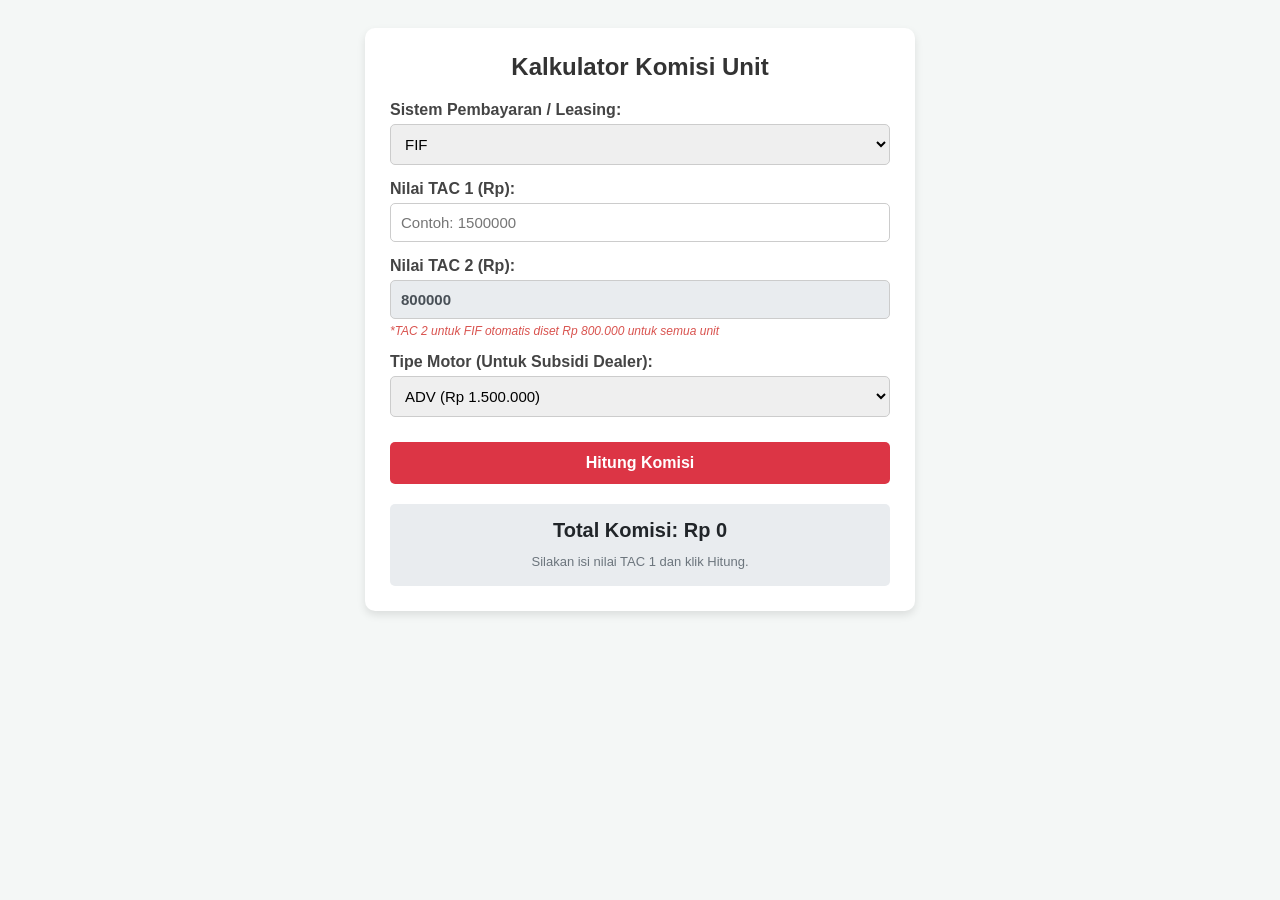
<file: kalkulator_komisi.html>
<!DOCTYPE html>
<html lang="id">
<head>
    <meta charset="UTF-8">
    <meta name="viewport" content="width=device-width, initial-scale=1.0">
    <title>Kalkulator Komisi Marketing</title>
    <style>
        body { 
            font-family: 'Segoe UI', Tahoma, Geneva, Verdana, sans-serif; 
            background-color: #f4f7f6;
            padding: 20px; 
        }
        .container {
            max-width: 500px; 
            margin: auto; 
            background: white; 
            padding: 25px; 
            border-radius: 10px; 
            box-shadow: 0 4px 8px rgba(0,0,0,0.1);
        }
        h2 { text-align: center; color: #333; margin-top: 0; }
        .form-group { margin-bottom: 15px; }
        label { display: block; margin-bottom: 5px; font-weight: 600; color: #444; }
        input, select { 
            width: 100%; 
            padding: 10px; 
            box-sizing: border-box; 
            border: 1px solid #ccc; 
            border-radius: 5px; 
            font-size: 15px;
        }
        input[readonly] {
            background-color: #e9ecef;
            color: #495057;
            cursor: not-allowed;
            font-weight: bold;
        }
        button { 
            padding: 12px 15px; 
            background-color: #dc3545; 
            color: white; 
            border: none; 
            border-radius: 5px;
            cursor: pointer; 
            width: 100%; 
            font-size: 16px;
            font-weight: bold;
            margin-top: 10px;
        }
        button:hover { background-color: #c82333; }
        .result { 
            margin-top: 20px; 
            padding: 15px; 
            background-color: #e9ecef; 
            border-radius: 5px;
            font-size: 20px; 
            font-weight: bold; 
            text-align: center; 
            color: #212529;
        }
        .breakdown {
            font-size: 13px;
            font-weight: normal;
            color: #6c757d;
            margin-top: 10px;
            display: block;
            line-height: 1.5;
        }
        .note { font-size: 12px; color: #d9534f; margin-top: 5px; font-style: italic; }
    </style>
</head>
<body>

    <div class="container">
        <h2>Kalkulator Komisi Unit</h2>

        <div class="form-group">
            <label for="leasing">Sistem Pembayaran / Leasing:</label>
            <select id="leasing" onchange="toggleTAC2()">
                <option value="FIF">FIF</option>
                <option value="OTO">OTO</option>
                <option value="BCA">BCA</option>
            </select>
        </div>

        <div class="form-group">
            <label for="tac1">Nilai TAC 1 (Rp):</label>
            <input type="number" id="tac1" placeholder="Contoh: 1500000" min="0">
        </div>

        <div class="form-group" id="group-tac2">
            <label for="tac2">Nilai TAC 2 (Rp):</label>
            <input type="number" id="tac2" value="800000" readonly>
            <div class="note">*TAC 2 untuk FIF otomatis diset Rp 800.000 untuk semua unit</div>
        </div>

        <div class="form-group">
            <label for="motor">Tipe Motor (Untuk Subsidi Dealer):</label>
            <select id="motor">
                <option value="1500000">ADV (Rp 1.500.000)</option>
                <option value="1150000">Sport (Rp 1.150.000)</option>
                <option value="1100000">Beat (Rp 1.100.000)</option>
                <option value="1000000">PCX (Rp 1.000.000)</option>
                <option value="1000000">Vario 160 / v160 (Rp 1.000.000)</option>
                <option value="900000">Scoopy (Rp 900.000)</option>
                <option value="900000">Vario 125 / v125 (Rp 900.000)</option>
                <option value="900000">Stylo (Rp 900.000)</option>
                <option value="650000">Cup / Cub (Rp 650.000)</option>
            </select>
        </div>

        <button onclick="hitungKomisi()">Hitung Komisi</button>

        <div class="result" id="hasil">
            Total Komisi: Rp 0
            <span class="breakdown">Silakan isi nilai TAC 1 dan klik Hitung.</span>
        </div>
    </div>

    <script>
        // Fungsi untuk menyembunyikan/menampilkan TAC 2 tergantung Leasing
        function toggleTAC2() {
            var leasing = document.getElementById("leasing").value;
            var groupTac2 = document.getElementById("group-tac2");
            if (leasing === "FIF") {
                groupTac2.style.display = "block";
                document.getElementById("tac2").value = "800000"; // Selalu set ke 800rb
            } else {
                groupTac2.style.display = "none";
                document.getElementById("tac2").value = "0";
            }
        }

        function hitungKomisi() {
            var leasing = document.getElementById("leasing").value;
            var tac1 = parseFloat(document.getElementById("tac1").value) || 0;
            var tac2 = parseFloat(document.getElementById("tac2").value) || 0;
            var subsidi = parseFloat(document.getElementById("motor").value) || 0;
            var voucher = 225000;
            
            var baseTac = tac1;
            if (leasing === "FIF") {
                baseTac = tac1 + tac2;
            }

            var pajak = baseTac * 0.12; // Pajak 12%
            var totalKomisi = baseTac - pajak - voucher + subsidi;

            // Format angka ke mata uang Rupiah
            var formatter = new Intl.NumberFormat('id-ID', {
                style: 'currency',
                currency: 'IDR',
                minimumFractionDigits: 0
            });

            var breakdownHtml = 
                "TAC Dasar" + (leasing === "FIF" ? " (TAC 1 + TAC 2)" : " (TAC 1)") + ": " + formatter.format(baseTac) + "<br>" +
                "Potong Pajak (12%): - " + formatter.format(pajak) + "<br>" +
                "Potong Voucher: - " + formatter.format(voucher) + "<br>" +
                "Tambah Subsidi: + " + formatter.format(subsidi);

            document.getElementById("hasil").innerHTML = 
                "Total Komisi: " + formatter.format(totalKomisi) + 
                "<span class='breakdown'>" + breakdownHtml + "</span>";
        }
    </script>
</body>
</html>
</file>
